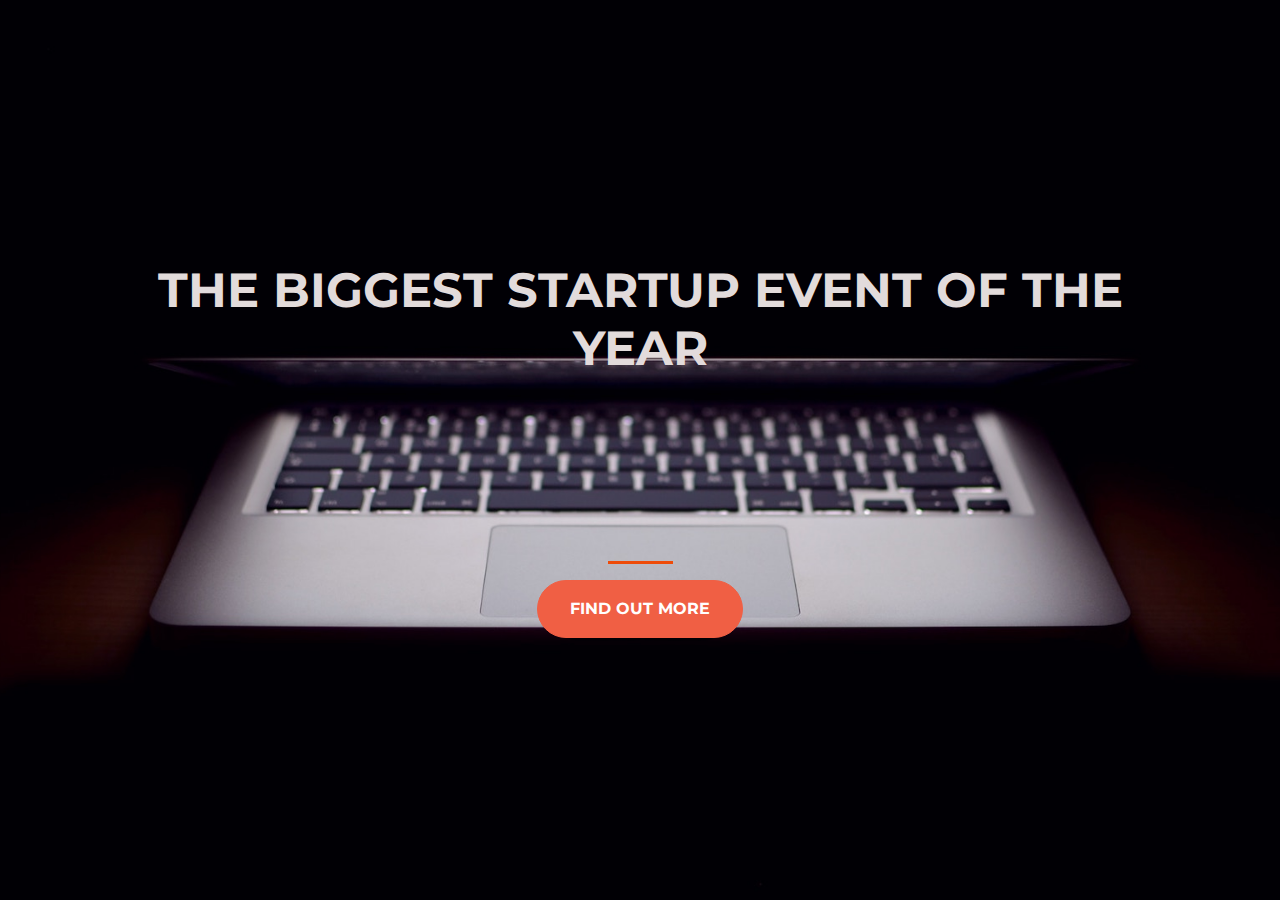
<file: index.html>
<!DOCTYPE html>
<html>
  <head>
    <title>Startup</title>
    <!-- Required meta tags -->
    <meta charset="utf-8">
    <meta name="viewport" content="width=device-width, initial-scale=1, shrink-to-fit=no">

    <!-- Google Fonts -->
    <link href="https://fonts.googleapis.com/css?family=Montserrat" rel="stylesheet">

    <!-- Bootstrap CSS from a CDN. This way you don't have to include the bootstrap file yourself -->
    <link rel="stylesheet" href="https://stackpath.bootstrapcdn.com/bootstrap/4.3.1/css/bootstrap.min.css" integrity="sha384-ggOyR0iXCbMQv3Xipma34MD+dH/1fQ784/j6cY/iJTQUOhcWr7x9JvoRxT2MZw1T" crossorigin="anonymous">
    
    <!-- Your own stylesheet -->
    <link rel="stylesheet" type="text/css" href="style.css">
  </head>
  <body>
    <div class="container d-flex align-items-center h-100">
      <div class="row">
        <header class="text-center col-12">
          <h1 class="text-uppercase"><strong>The biggest startup event of the year</strong></h1>
        </header>
        <div class="buffer col-12"></div>
        <section class="text-center col-12">
          <hr>
          <a href="">
            <button class="btn btn-primary btn-xl">Find out more</button>
          <a href="">
        </section>
      </div>
    </div>
  </body>
</html>
</file>
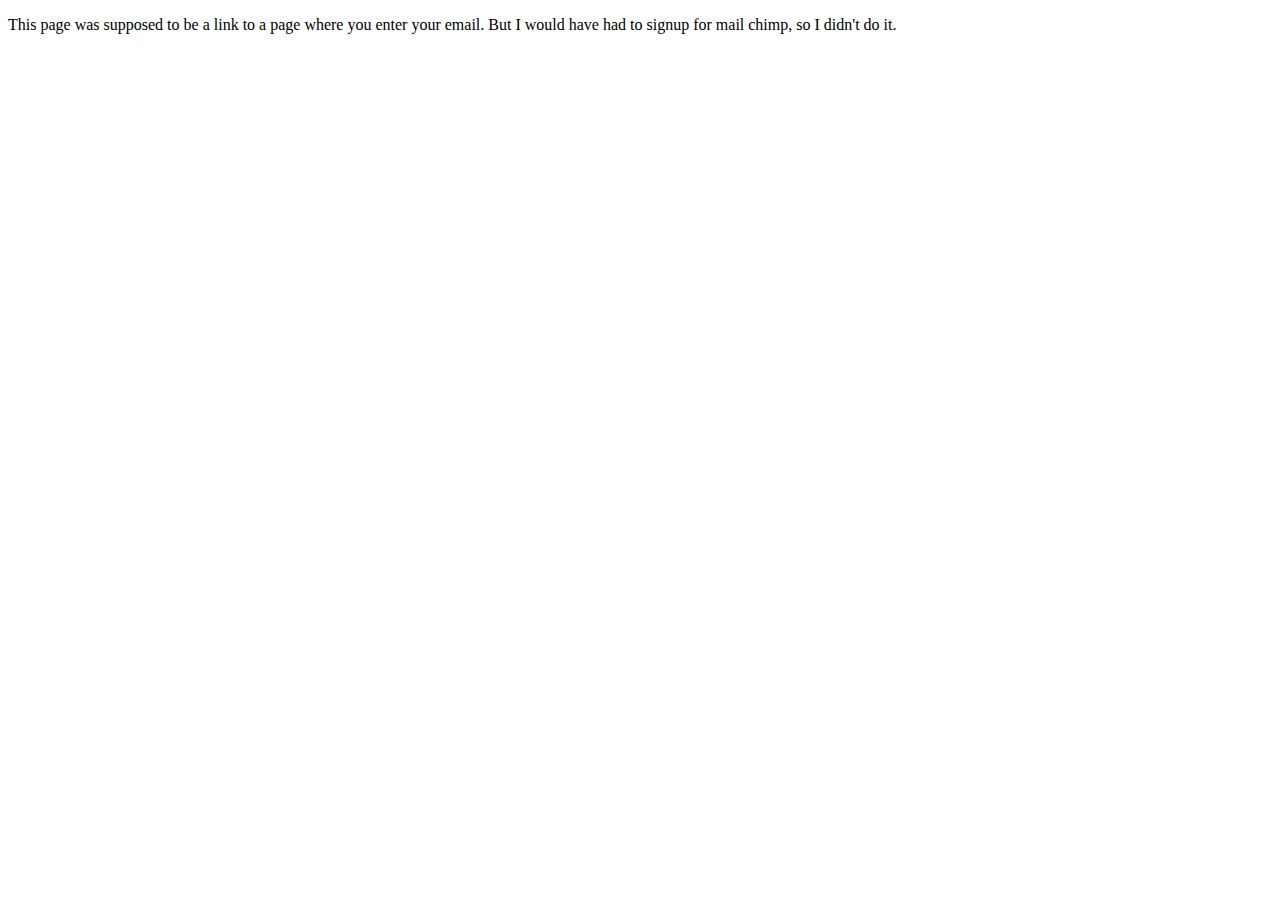
<file: newpage.html>
<!DOCTYPE html>
<html lang="en">
<head>
    <meta charset="UTF-8">
    <meta http-equiv="X-UA-Compatible" content="IE=edge">
    <meta name="viewport" content="width=device-width, initial-scale=1.0">
    <title>Find out more!</title>
</head>
<body>
    <p>This page was supposed to be a link to a page where you enter your email. But I would have had to signup for mail chimp, so I didn't do it.</p>
</body>
</html>
</file>
<file: style.css>
body,
html {
  width: 100%;
  height: 100%;
  font-family: 'Montserrat', sans-serif;

  /*Good for responsive background*/
  background: url(header.jpg) no-repeat center center fixed; 
  -webkit-background-size: cover;
  -moz-background-size: cover;
  -o-background-size: cover;
  background-size: cover;
}

h1{
  font-size: 3rem;
  color: #e2dbdb;
}

hr{
  border-color: #ee4b08;
  border-width: 3px;
  max-width: 65px;
}

.buffer{
  height: 10rem;
}

.btn {
  font-weight: 700;
  border-radius: 300px;
  text-transform: uppercase;
}

.btn-primary{
  background-color: #F05F44;
  border-color: #F05F44;
}

.btn-primary:hover{
  background-color: #ee4b08;
  border-color: #ee4b08;
  border-width: 4px;
}

.btn-xl{
  padding: 1rem 2rem;
}
</file>
